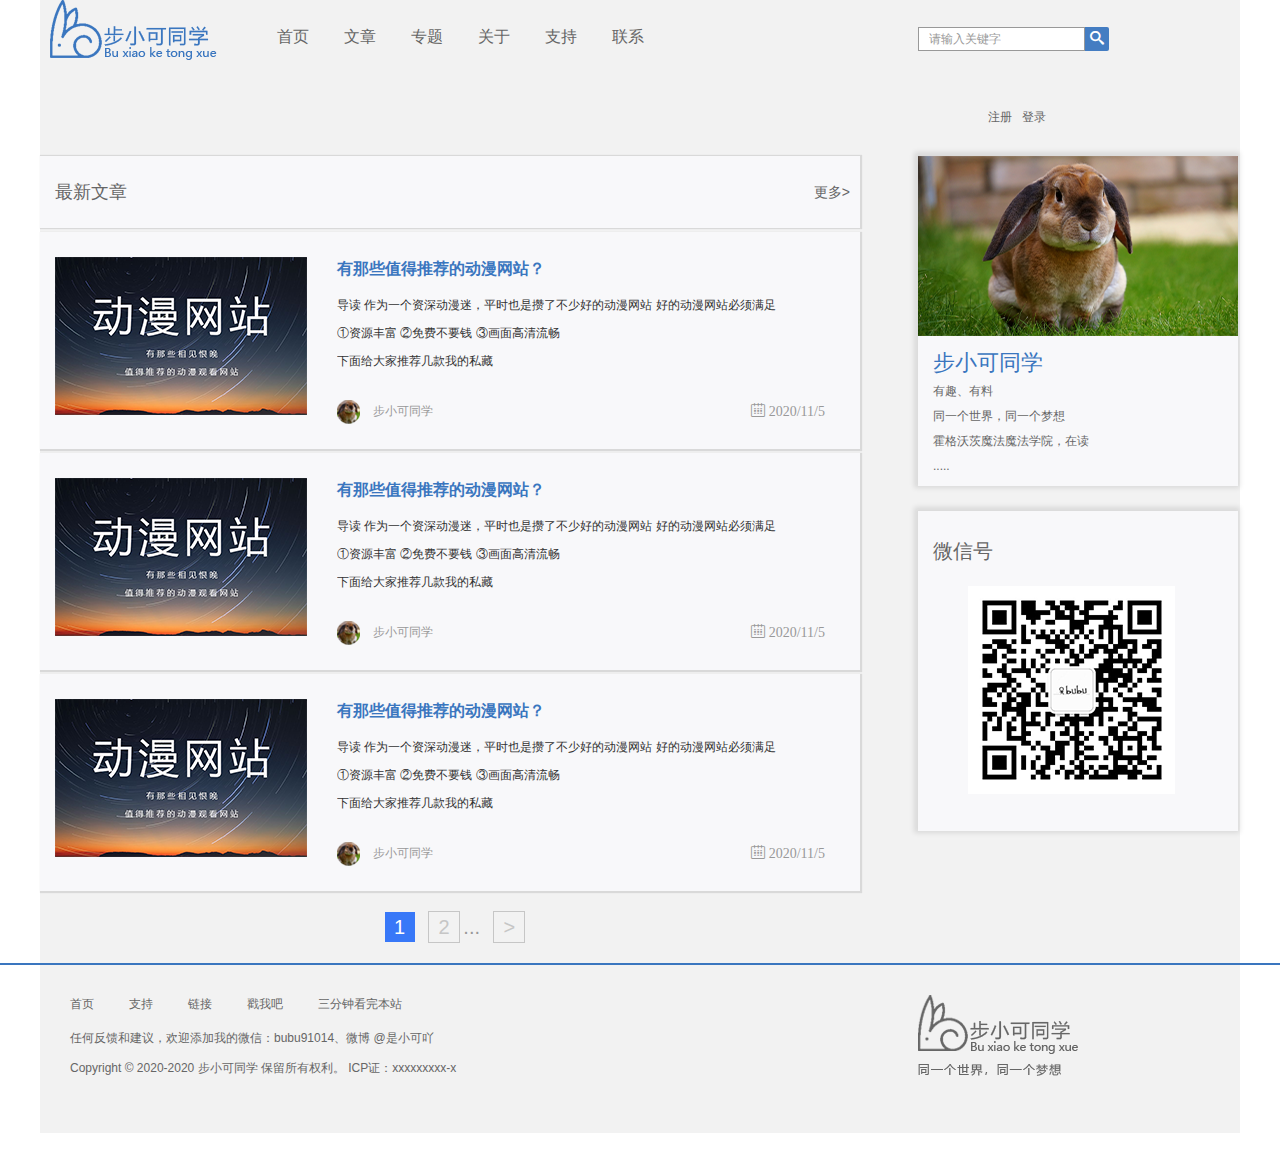
<file: index.html>
<!DOCTYPE html>
<html>
	<head>
		<meta charset="UTF-8">
		<title>步小可同学</title>
		<!--引入facicon.ico网页图标 -->
		<link rel="shortcut icon" href="favicon.ico"  type="image/x-icon"/>
		<!-- 引入css 初始化的css 文件 -->
		<link rel="stylesheet" href="css/base.css">
		<!-- 引入公共样式的css 文件 -->
		<link rel="stylesheet" href="css/common.css">
	</head>
		<style>
					@font-face {
			/*1. 这个字体名称要注意 icomoon*/
		  font-family: 'icomoon';
		  /*2. 一定要注意路径的问题*/
		  src:  url('fonts/icomoon.eot?7kkyc2');
		  src:  url('fonts/icomoon.eot?7kkyc2#iefix') format('embedded-opentype'),
		    url('fonts/icomoon.ttf?7kkyc2') format('truetype'),
		    url('fonts/icomoon.woff?7kkyc2') format('woff'),
		    url('fonts/icomoon.svg?7kkyc2#icomoon') format('svg');
		  font-weight: normal;
		  font-style: normal;
	}
			.logo {
				float: left;
				margin-left: 10px;
				margin-right:60px ;
			}
			.nav li{
				float: left;
				padding-right: 35px;
				margin: 25px 0;
			}
			.nav li a{
				font-size: 16px;
			}
			.serch {
			}
			.search input{
				float: left;
				height: 22px;
				padding-left: 10px;
				margin: 27px 0;
				font-size: 12px;
				color: #999999;
				border: 1px solid #999999; 
				outline: none;
				
			}
			.search button {
				float: left;
				height: 24px;
				width: 24px;
				margin: 27px 0;
				background-color: #447DC2;
				border: 1px solid transparent; 
				outline: none;
				border-radius: 0 2px 2px 0;
			}
			.fd {
				font-family: 'icomoon';
				font-size: 14px;
				color: #ffffff;
			}

			.user {
				float: left;
				margin: 30px 0;
				padding-left: 70px;
			}
			.user a {
				float: right;
				padding-right: 10px;
			}
			/*内容区域*/
			.nh {
				height: 72px;
				background-color: #f8f8fa;
				padding-left: 15px;
				box-shadow: 1px 0 1px 1px rgba(0, 0, 0, 0.1);

			}
			.nh h2 {
				float: left;
				line-height: 72px;
				font-weight: normal;
				font-size: 18px;
				color: #333333;
			}
			.more {
				float: right;
				padding-right: 10px;
				font-size: 14px;
				line-height: 72px;
			}
			/*设置内容区样式*/
			.ct {
				display: block;
				padding: 25px 35px 25px 15px;
				margin: 4px 0;
				background-color: #f8f8fa;
				box-shadow: 1px 1px 1px 1px rgba(0, 0, 0, 0.1);
			}
			/*内容区,左边图*/
			.ct .ctl {
				padding: 25px 35px 10px 15;
			}
			/*内容区,右边样式*/
			.content .ctr {
				display: inline-block;
				padding: 0 0 10px 30px;
			}
			.ctr .ctr-h {
			}
			.ctr .ctr-h a {
				display: inline-block;
				padding: 0 0 10px 0;
			}
			.ctl a img {
				float: left;
			}
			.ctl .ctr-h {
				float: left;
			}
			
			.ctr .ctr-h a h3{
				font-size: 16px;
				font-weight: 700;
				color: #3a76bf;
			}
			.ctr .ctr-h p {
				
				line-height: 28px;
				font-size: 12px;
				color: #333333;
				
				white-space: nowrap;
			    text-overflow: ellipsis;
			    overflow: hidden;
			}
			.ctr-b {
				margin-top: 15px;
				display: block;
			}
			.ctr-bt{
				margin-left: 30px;
				float: left;
			}

			.ctr-bte{
				float: right;
			}
			.ctr-bt span {
				display: inline-block;
				margin-left: 10px;
				color: #999;
			}
			.ctr-b .ctr-bte span {
				font-family: 'icomoon';
				font-size: 14px;
				color: #999;
			}
			
		/*	设置页数*/
			 .next {
			 	width: 820px;
			 	margin: 20px auto;
			 	text-align: center;
			
			 }
			.next .one{
				display: inline-block;
				width: 30px;
				height: 30px;
				margin-left: 10px;
				background-color: #3878f8;
			}
			.tow, .three{
				display: inline-block;
				width: 30px;
				height: 30px;
				margin-left: 10px;
				border: 1px solid #c6c6c6;
			}
			
			.next .one a {
				color: #FFFFFF;
				font-size: 20px;
			}
			.tow a,.three a {
				color: #c6c6c6;
				font-size: 20px;
			}
			.next i {
				font-size: 20px;
				color: #999999;
			}
			
			/*右侧兔子*/
			.cleft-h {
				height: 330px;
				background-color: #f8f8fa;
				box-shadow: -1px -1px 5px 3px rgba(0, 0, 0, 0.1);
			}
			
			.cleft-h h2{
				padding: 10px 0 0 15px;
				font-size: 22px;
				font-weight: normal;
			}
			.cleft-h h2 a {
				color: #3a76bf;
			}
			
			.cleft p{
				padding-left: 15px;
				line-height: 25px;
			}
			.cleft-b {
				height: 320px;
				margin-top: 25px;
				background-color: #f8f8fa;
				box-shadow: -1px -1px 5px 3px rgba(0, 0, 0, 0.1);
			}
			.cleft-b h2 {
				padding: 25px 0 0 15px;
				font-weight: normal;
				font-size: 20px;
			}
			.cleft-b img {
				margin: 20px 50px;
			}
			
			/*设置线条*/
			.line {
				height: 2px;
				background-color: #3a76bf;
			}
			.link {
				
			}
			.link-list li{
				float: left;
				padding: 30px 5px 10px 30px;
				
			}
			.link-s {
				padding: 0px 0 50px 30px;
				line-height: 30px;
				clear: left;
			}
			.fr .logo2 img{
				margin-top: 30px;
			}
		</style>
	</head>
	<body>
		<div class="shortcut ">
			<div class="w clearfix">
				<div class="fl">
					<div class="logo">
					<img src="img/logo.png"/>
					</div>
					
					<div class="nav">
						<ul>
							<li><a href="#">首页</a></li>
							<li><a href="#">文章  </a></li>
							<li><a href="#">专题</a></li>
							<li><a href="#">关于</a></li>
							<li><a href="#">支持</a></li>
							<li><a href="3">联系</a></li>
						</ul>
					</div>
				</div>
				
				<div class="fr">
					<div class="search">
					<input type="text" value="请输入关键字"/>
					<button><span class="fd"></span></button>
					</div>
					
					
					<div class="user">
						<span><a href="#" class="dl">登录</a></span>
						<span><a href="#">注册</a></span>
					</div>
				</div>
				
			</div>
		</div>
		
		<div class="content">
			<div class="w clearfix">
				
				<!--左侧内容 -->
				<div class="fl">
					<!--头部最新标题-->
					<div class="nh">
						<h2><a href="#">最新文章</a></h2>
						<div class="more">
							<a href="#">更多></a>
						</div>
					</div>
					
					<!--主要内容区
						1、左图
						2、右上字
						3、下头像
					-->
					<div class="content1">
						<div class="ct clearfix">
							<!--1、左图-->
							<div class="ctl">
								<a href="#">
									<img src="./img/btwed.png" alt="" />
								</a>
							</div>
							
							<!--2、内容区-->
							<div class="ctr">
								<div class="ctr-h">	
									<a href="#"><h3>有那些值得推荐的动漫网站？</h3></a>
									<p>导读 作为一个资深动漫迷，平时也是攒了不少好的动漫网站

										好的动漫网站必须满足<br />
										
										①资源丰富 ②免费不要钱 ③画面高清流畅<br />
										
										下面给大家推荐几款我的私藏</p>
								</div>
									
		
							</div>
							<!--3、下面头像-->
							<div class="ctr-b">
								<div class="ctr-bt">
									<a href="#"><img src="img/头像.png" alt="" /></a>
									<span>步小可同学</span>
								</div>	
								<div class="ctr-bte">
									<span></span>
									<span>2020/11/5</span>
								</div>
								</div>
							</div>							
					</div>
					
					<!--板块2  -->
					<div class="content1">
						<div class="ct clearfix">
							<!--1、左图-->
							<div class="ctl">
								<a href="#">
									<img src="./img/btwed.png" alt="" />
								</a>
							</div>
							
							<!--2、内容区-->
							<div class="ctr">
								<div class="ctr-h">	
									<a href="#"><h3>有那些值得推荐的动漫网站？</h3></a>
									<p>导读 作为一个资深动漫迷，平时也是攒了不少好的动漫网站

										好的动漫网站必须满足<br />
										
										①资源丰富 ②免费不要钱 ③画面高清流畅<br />
										
										下面给大家推荐几款我的私藏</p>
								</div>
									
		
							</div>
							<!--3、下面头像-->
							<div class="ctr-b">
								<div class="ctr-bt">
									<a href="#"><img src="img/头像.png" alt="" /></a>
									<span>步小可同学</span>
								</div>	
								<div class="ctr-bte">
									<span></span>
									<span>2020/11/5</span>
								</div>
								</div>
							</div>							
					</div>
					
					<!--板块3  -->
					<div class="content1">
						<div class="ct clearfix">
							<!--1、左图-->
							<div class="ctl">
								<a href="#">
									<img src="./img/btwed.png" alt="" />
								</a>
							</div>
							
							<!--2、内容区-->
							<div class="ctr">
								<div class="ctr-h">	
									<a href="#"><h3>有那些值得推荐的动漫网站？</h3></a>
									<p>导读 作为一个资深动漫迷，平时也是攒了不少好的动漫网站

										好的动漫网站必须满足<br />
										
										①资源丰富 ②免费不要钱 ③画面高清流畅<br />
										
										下面给大家推荐几款我的私藏</p>
								</div>
									
		
							</div>
							<!--3、下面头像-->
							<div class="ctr-b">
								<div class="ctr-bt">
									<a href="#"><img src="img/头像.png" alt="" /></a>
									<span>步小可同学</span>
								</div>	
								<div class="ctr-bte">
									<span></span>
									<span>2020/11/5</span>
								</div>
								</div>
							</div>							
					</div>
					
				<!--分页信息 -->
					<div class="next">
						<span class="one">
							<a href="#">1</a>
						</span>
						<span class="tow">
							<a href="#">2</a>
						</span>
						<i>...</i>
						<span class="three">
							<a href="#">&gt;</a>
						</span>
						
					</div>

				</div>
				

				
				<!--
                	右侧图片
                -->
				<div class="cleft">
					<div class="fr">
						<div class="cleft-h">
							<img src="img/兔子.png" alt="" />
							<h2><a href="#">步小可同学</a></h2>
							<p>
								有趣、有料<br />
								同一个世界，同一个梦想<br />
								霍格沃茨魔法魔法学院，在读<br />
								.....
							</p>
						</div>
						
						<div class="cleft-b">
							<h2>微信号</h2>
							<img src="img/微信.png" alt="" />
						</div>
						
					</div>		
				</div>	
			</div>	
			
		</div>
		
		<div class="line"></div>
		
		<div class="link">
			<div class="w clearfix">
				<div class="fl">
					<ul class="link-list">
						<li><a href="#">首页</a></li>
						<li><a href="#">支持</a></li>
						<li><a href="#">链接</a></li>
						<li><a href="#">戳我吧</a></li>
						<li><a href="#">三分钟看完本站</a></li>
					</ul>
					<div class="link-s">
						<p>
						任何反馈和建议，欢迎添加我的微信：bubu91014、微博 @是小可吖<br />
						Copyright © 2020-2020 步小可同学 保留所有权利。 ICP证：xxxxxxxxx-x  
						</p>
					</div>
				</div>

				
				<div class="fr">
					<a href="#" class="logo2">
						<img src="img/logo2.png" alt="" />
					</a>	
				</div>
			</div>
		</div>
		

		
	</body>
</html>
</file>
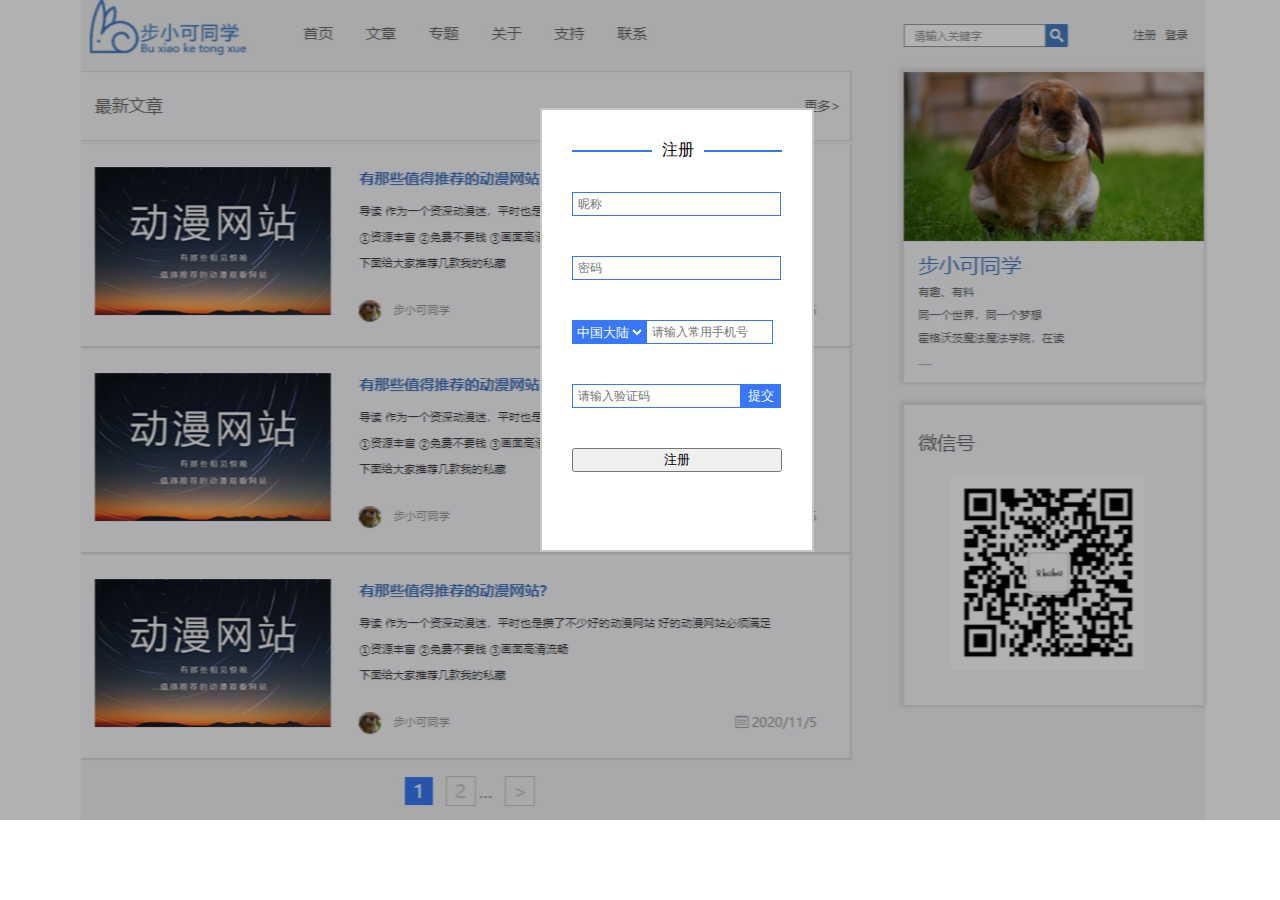
<file: 01-注册.html>
<!DOCTYPE html>
<html>
	<head>
		<meta charset="UTF-8">
		<title></title>
		<style>	
			body {
				background: url(img/步小可同学.jpg) no-repeat center top;
				position: relative;
			}
			.box {
				position: absolute;
				left: 50%;
				top: 100px;
				margin-left: -100px;
				width: 210px;
				height: 360px;	
				background-color: #FFFFFF;
				padding: 40px 30px;
				border: 2px solid #C6C6C6;
				/*box-shadow: 1px 1px 2px 5px #FFFFFF;*/
			}
			input{
				display: block;
				width: 200px;
				height: 20px;
				border: 1px solid #3878f8;
			    outline-style: none ;
			    margin: 20px 0;  
			    padding-left: 5px;
			    font-size: 12px;
			}
			.line {
				height: 2px;
				background-color: #3878f8;
			}
			.dt {
				position: absolute;
				top: 30px;
				left: 110px;
				padding: 0 10px;
								background-color: #FFFFFF;
			}
			.name {
				margin: 40px 0;
			}
			.op select {
				float: left;
				height: 24px;
				border: 1px solid #3878f8;
				color: #FFFFFF;
				background-color: #3878f8;
				outline-style: none ;
				margin: 20px 0;
			
			}
			.op input {
				float: left;
				width: 118px;
			}
			
			
			.yz input {
				width: 160px;
				float: left;
			}
			.yz button {
				float: left;
				height: 24px;
				margin: 20px 0;
				border: 1px solid #3878f8;
				outline-style: none ;
				color: #FFFFFF;
				background-color: #3878f8;
				
				
			}
			.last {
				margin-top: 20px;
				width: 210px;
			}
		</style>
	</head>
	<body>
		<div class="box">
			
			<div class="line"></div>
			<div class="dt">注册</div>
			
			<input type="text" placeholder="昵称" class="name"/>
			<input type="password" placeholder="密码"/>
			<div class="op">
				<select name="area" value="area">
				<option value="">中国大陆</option>
				<option value="">日本</option>
				<option value="">韩国</option>
				<option value="">美国</option>
				</select>
			<input type="text" placeholder="请输入常用手机号" />
			
			</div>
			<div style="clear: both;"></div>
			
			<div class="yz">
				<input type="text" placeholder="请输入验证码"/>
				<button>提交</button><br />
			</div>
			
			<div style="clear: both;"></div>
			
			<button class="last">注册</button>
	
		</div>
	</body>
</html>
</file>
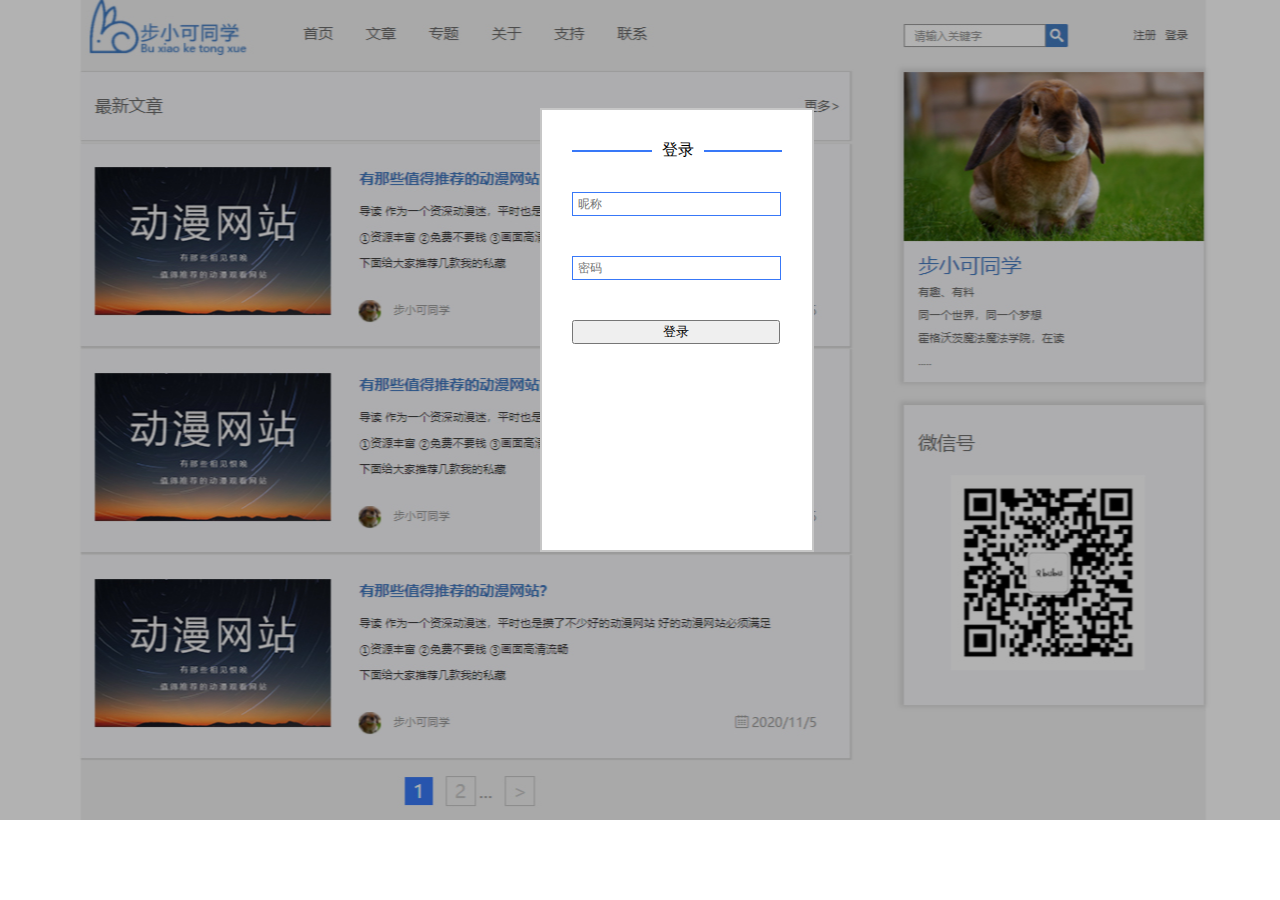
<file: 02-登录.html>
<!DOCTYPE html>
<html>
	<head>
		<meta charset="UTF-8">
		<title></title>
		<style>	
			body {
				background: url(img/步小可同学.jpg) no-repeat center top;
				position: relative;
			}
			.box {
				position: absolute;
				left: 50%;
				top: 100px;
				margin-left: -100px;
				width: 210px;
				height: 360px;	
				background-color: #FFFFFF;
				padding: 40px 30px;
				border: 2px solid #C6C6C6;
				/*box-shadow: 1px 1px 2px 5px #FFFFFF;*/
			}
			input{
				display: block;
				width: 200px;
				height: 20px;
				border: 1px solid #3878f8;
			    outline-style: none ;
			    margin: 20px 0;
			    font-size: 12px;
			    padding-left: 5px;  
			}
			.line {
				height: 2px;
				background-color: #3878f8;
			}
			.dt {
				position: absolute;
				top: 30px;
				left: 110px;
				padding: 0 10px;
				background-color: #FFFFFF;
			}
			.name {
				margin: 40px 0;
			}
			.last {
				margin-top: 20px;
				width: 208px;
			}
		</style>
	</head>
	<body>
		<div class="box">
			
			<div class="line"></div>
			<div class="dt">登录</div>
			
			<input type="text" placeholder="昵称" class="name"/>
			<input type="password" placeholder="密码"/>
			
			<div style="clear: both;"></div>
			
			<button class="last">登录</button>
	
		</div>
	</body>
</html>
</file>
<file: css/base.css>
﻿/*清除元素默认的内外边距  */
* {
    margin: 0;
    padding: 0
}
/*让所有斜体 不倾斜*/
em,
i {
    font-style: normal;
}
/*去掉列表前面的小点*/
li {
    list-style: none;
}
/*图片没有边框   去掉图片底侧的空白缝隙*/
img {
    border: 0;  /*ie6*/
    vertical-align: middle;
}
/*让button 按钮 变成小手*/
button {
    cursor: pointer;
}
/*取消链接的下划线*/
a {
    color: #666;
    text-decoration: none;
}

a:hover {
    color: #447dc2;
}

button,
input {
    font-family: 'Microsoft YaHei', 'Heiti SC', tahoma, arial, 'Hiragino Sans GB', \\5B8B\4F53, sans-serif;
    /*取消轮廓线 蓝色的*/
    outline: none;
}

body {
    background-color: #fff;
    font: 12px/1.5 'Microsoft YaHei', 'Heiti SC', tahoma, arial, 'Hiragino Sans GB', \\5B8B\4F53, sans-serif;
    color: #666
}

.hide,
.none {
    display: none;
}
/*清除浮动*/
.clearfix:after {
    visibility: hidden;
    clear: both;
    display: block;
    content: ".";
    height: 0
}

.clearfix {
    *zoom: 1
}
</file>
<file: css/common.css>
/*公共样式*/
.w {
	width: 1200px;
	margin: 0 auto;
	background-color: #f2f2f2;
}
.fl {
	width: 820px;
	float: left;
}
.fr {
	width: 320px;
	float: right;
	padding-right: 2px;
}
</file>
